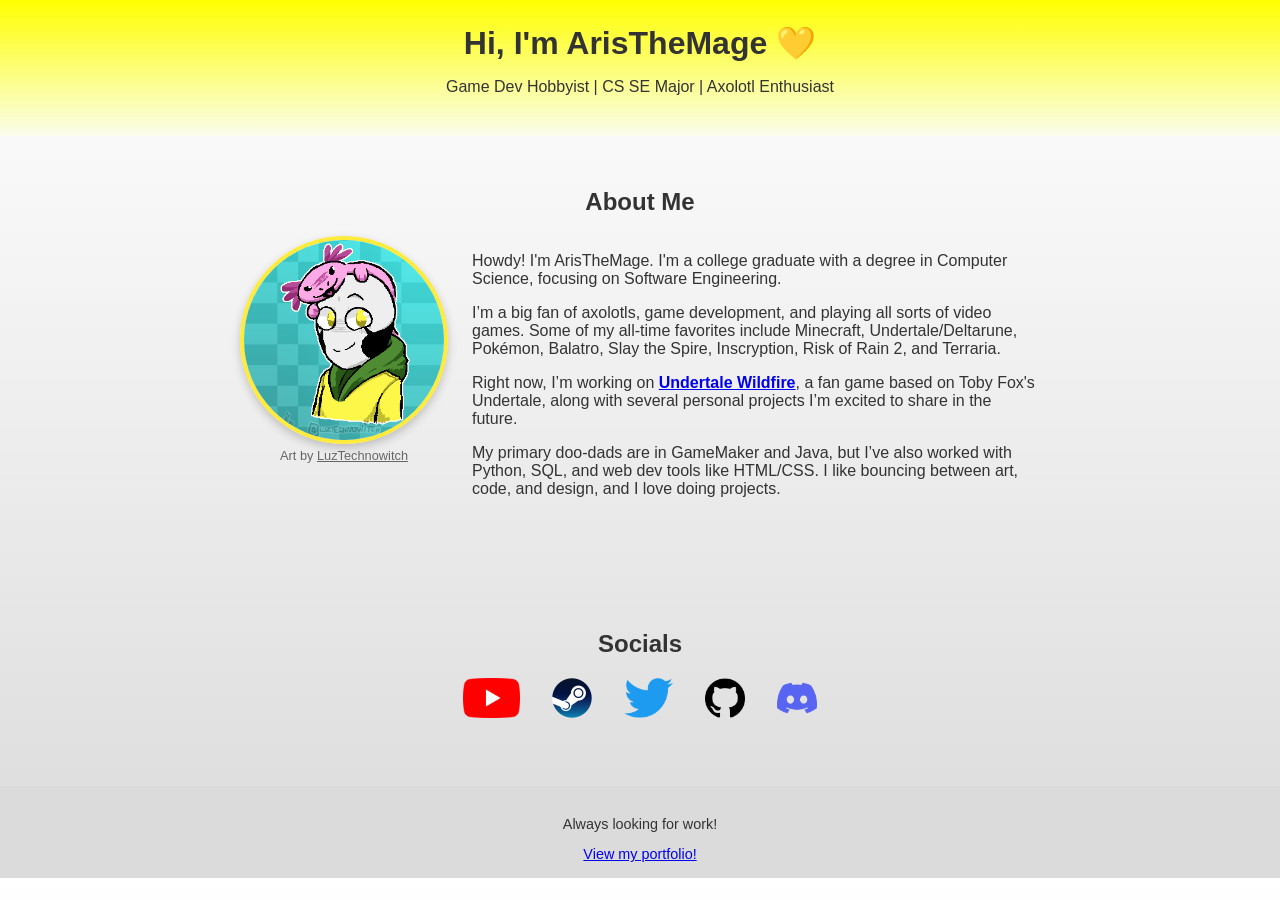
<file: index.html>
<!DOCTYPE html>
<html lang="en">
<head>
  <meta charset="UTF-8"/>
  <meta name="viewport" content="width=device-width, initial-scale=1.0"/>
  <title>ArisTheMage | Game Dev & CS Student</title>
  <style>
    body {
      margin: 0;
      font-family: 'Segoe UI', sans-serif;
      background-color: #fffef5;
      color: #333;
    }

    header {
		background: linear-gradient(to bottom, yellow, #FAFDEC);
		margin: 0;
		font-family: sans-serif;
      padding: 1.5rem;
      text-align: center;
    }

    header h1 {
      margin: 0;
    }

    nav {
      text-align: center;
      margin-top: 10px;
    }

    nav a {
      margin: 0 15px;
      text-decoration: none;
      color: #333;
      font-weight: bold;
    }

    section {
      padding: 2rem;
      max-width: 800px;
      margin: auto;
    }

    footer {
      background-color: #DBDBDB;
      text-align: center;
      padding: 1rem;
      font-size: 0.9rem;
    }

	.profile-pic {
	  width: 200px;
	  height: 200px;
	  object-fit: cover;
	  border-radius: 50%;
	  border: 4px solid #ffeb3b;
	  box-shadow: 0 4px 10px rgba(0, 0, 0, 0.2);
	}
	#contact a img {
	  transition: transform 0.2s ease, filter 0.2s ease;
	}

	#contact a:hover img {
	  transform: scale(1.1);
	  filter: brightness(1.2);
	}

	body {
		background: linear-gradient(to bottom, white, #DBDBDB);
		margin: 0;
		padding: 0;
		font-family: sans-serif;
	 }
  </style>
</head>
<body>

  <header>
    <h1>Hi, I'm ArisTheMage 💛</h1>
    <p>Game Dev Hobbyist | CS SE Major | Axolotl Enthusiast</p>
  </header>

<section id="about">
  <h2><center>About Me</center></h2>
  <div style="display: flex; align-items: flex-start; gap: 1.5rem; flex-wrap: wrap;">
    <figure style="margin: 0; text-align: center;">
      <img src="images/Pfp.png" alt="Profile picture" class="profile-pic" />
      <figcaption style="font-size: 0.8rem; color: #666;">Art by <a href="https://x.com/luztechnowitch" target="_blank" rel="noopener noreferrer" style="color: #666; text-decoration: underline;">LuzTechnowitch</a></figcaption>
    </figure>
    <div style="flex: 1; min-width: 250px;">
      <p>
        Howdy! I'm ArisTheMage. I'm a college graduate with a degree in Computer Science, focusing on Software Engineering.
      </p>
      <p>
        I’m a big fan of axolotls, game development, and playing all sorts of video games. Some of my all-time favorites include Minecraft, Undertale/Deltarune, Pokémon, Balatro, Slay the Spire, Inscryption, Risk of Rain 2, and Terraria.
      </p>
      <p>
        Right now, I’m working on <a href="https://gamejolt.com/games/undertalewildfire/868658" target="_blank" rel="noopener noreferrer"><strong>Undertale Wildfire</strong></a>, a fan game based on Toby Fox's Undertale, along with several personal projects I’m excited to share in the future.
      </p>
      <p>
        My primary doo-dads are in GameMaker and Java, but I’ve also worked with Python, SQL, and web dev tools like HTML/CSS. I like bouncing between art, code, and design, and I love doing projects.
      </p>
    </div>
  </div>
</section>



  <section id="contact">
<section id="contact">
  <h2><center>Socials</center></h2>
  <div style="display: flex; justify-content: center; gap: 2rem; flex-wrap: wrap; margin-top: 1rem;">
    <a href="https://www.youtube.com/@ArisTheMage" target="_blank" rel="noopener noreferrer">
      <img src="images/youtube.png" alt="YouTube" style="width: auto; height: 40px;" />
    </a>
    <a href="https://steamcommunity.com/id/aristhemage/" target="_blank" rel="noopener noreferrer">
      <img src="images/steam.png" alt="Steam" style="width: 40px; height: 40px;" />
    </a>
    <a href="https://x.com/Aris_The_Mage" target="_blank" rel="noopener noreferrer">
      <img src="images/twitter.png" alt="Twitter, Yes, Twitter, not X That's dumb. Do people even see alts anyway?" style="width: auto; height: 40px;" />
    </a>
    <a href="https://github.com/aristhemage" target="_blank" rel="noopener noreferrer">
      <img src="images/github.png" alt="GitHub" style="width: autopx; height: 40px;" />
    </a>
	
	 <a href="https://discord.com/users/264171436090851330" target="_blank" rel="noopener noreferrer">
      <img src="images/discord.png" alt="Discord" style="width: 40px; height: 40px;" />
    </a>
  </div>
</section>


  </section>

  <footer>
     <center> <p>Always looking for work!</p> <a href="portfolio.html">View my portfolio!</a></center>
  </footer>

</body>
</html>
</file>
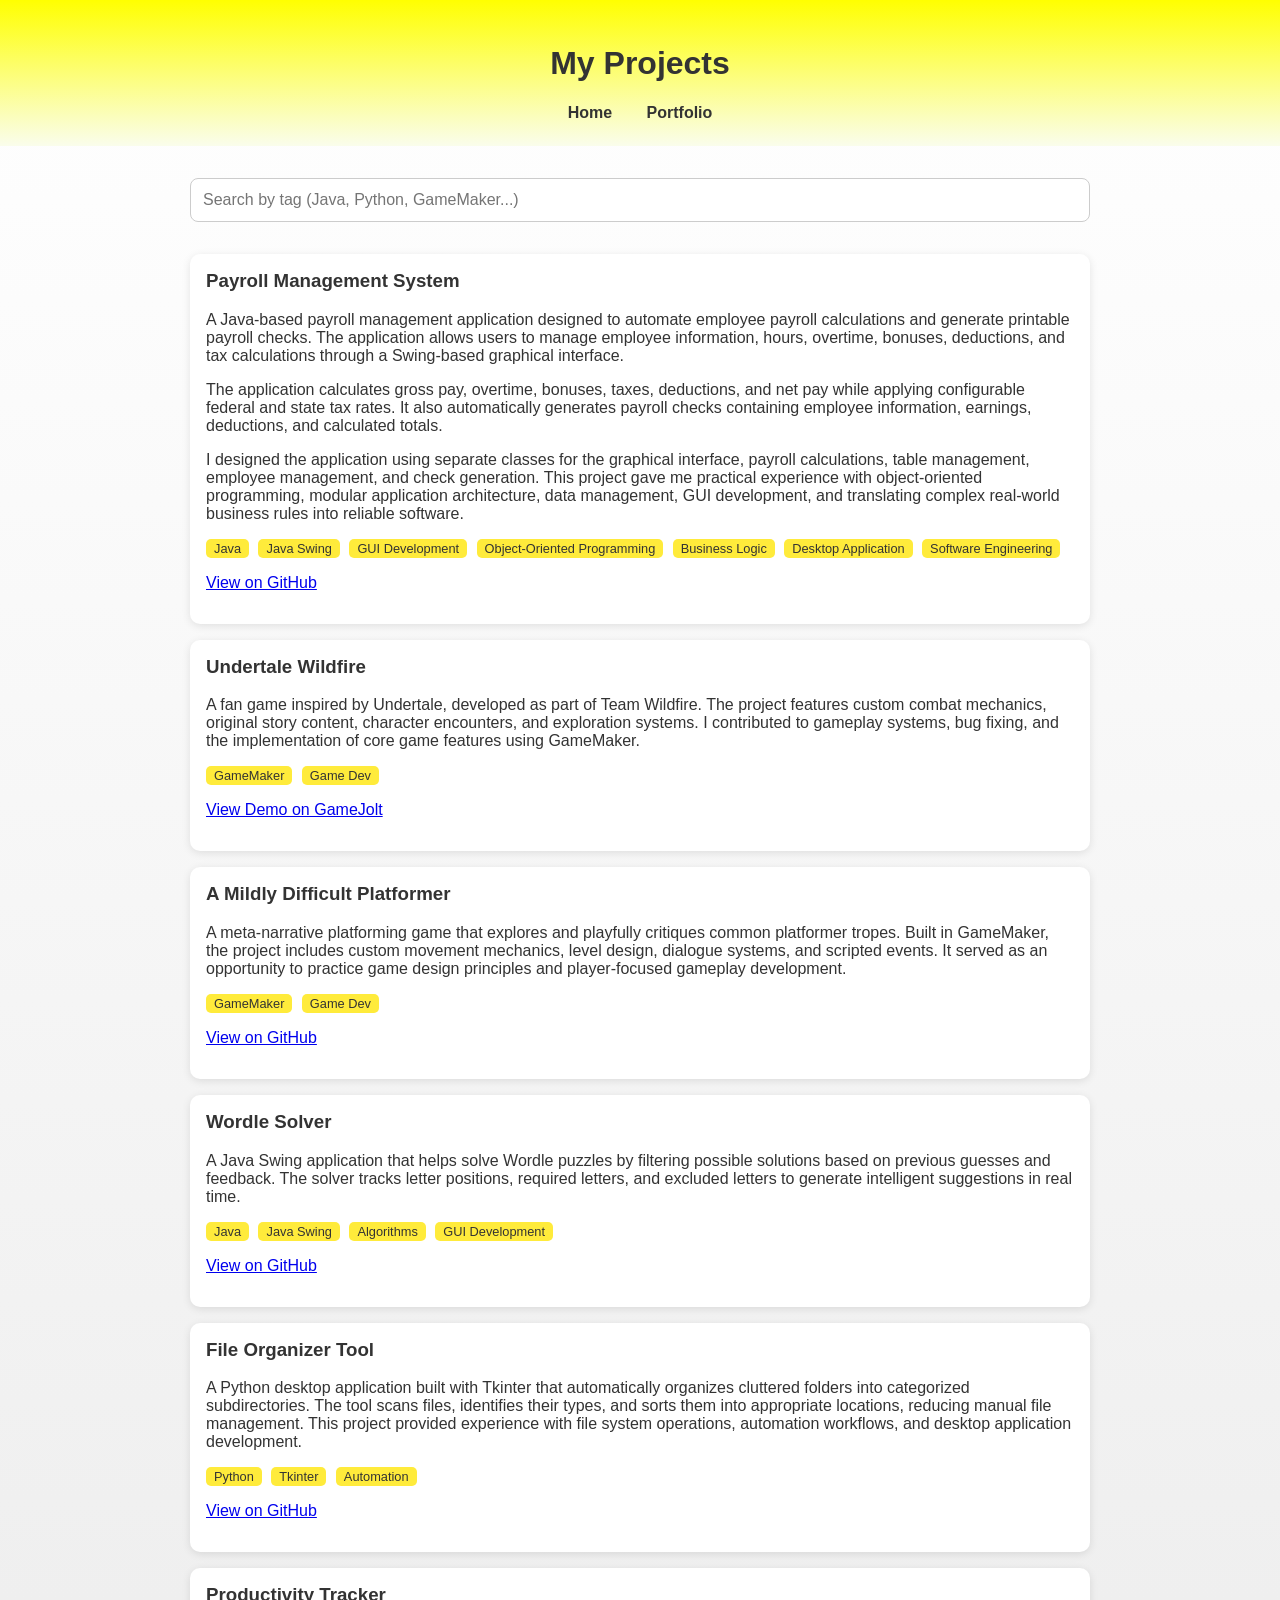
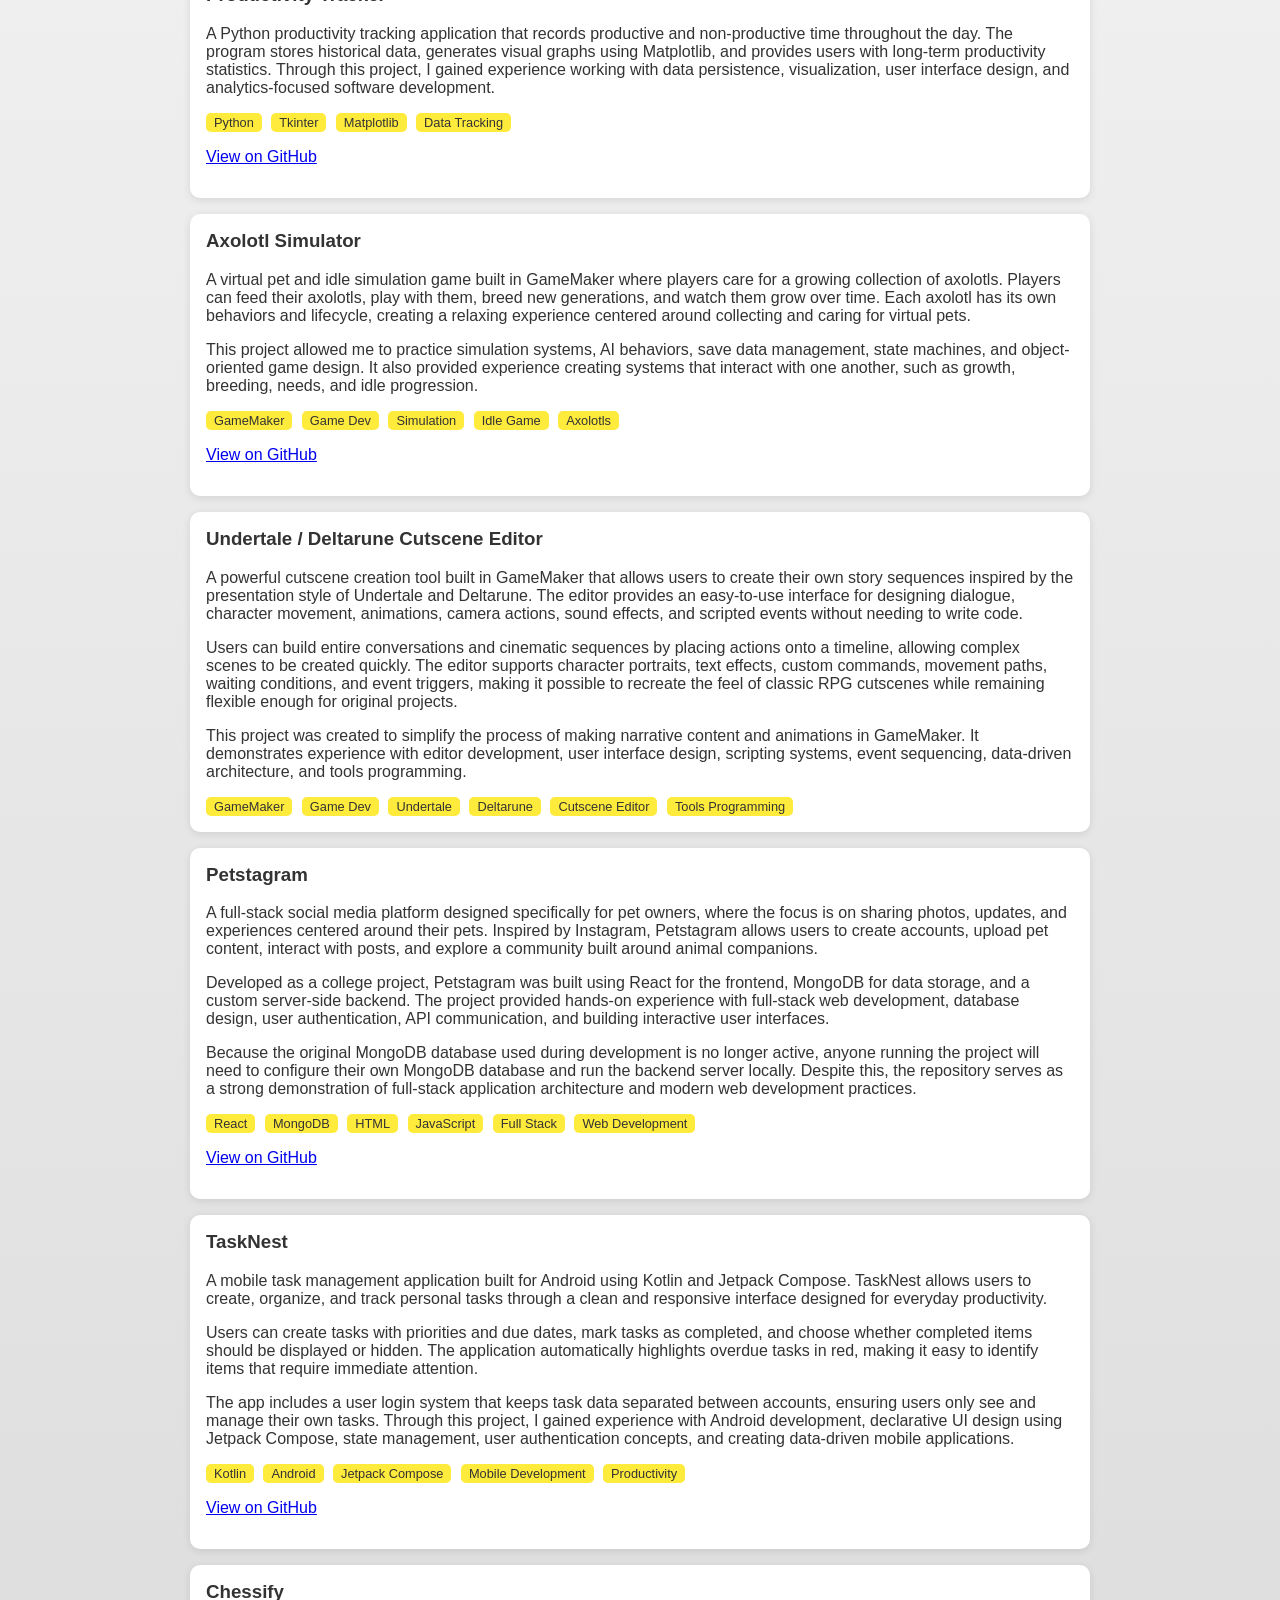
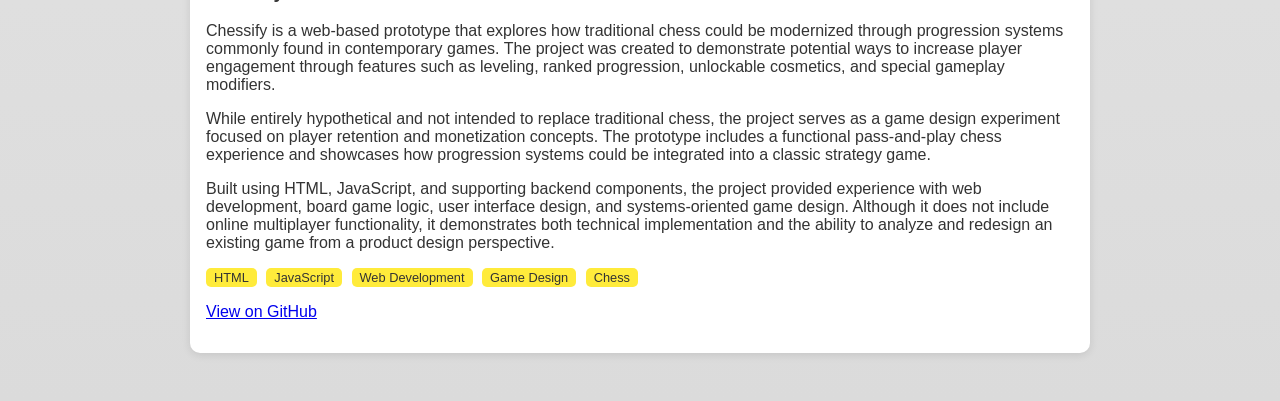
<file: portfolio.html>
<!DOCTYPE html>
<html lang="en">
<head>
    <meta charset="UTF-8">
    <meta name="viewport" content="width=device-width, initial-scale=1.0">
    <title>My Portfolio</title>

    <link rel="stylesheet" href="style.css">
</head>

<body>

<header>
    <h1>My Projects</h1>
    <nav>
        <a href="index.html">Home</a>
        <a href="portfolio.html">Portfolio</a>
    </nav>
</header>

<section>

    <div class="search-container">
        <input
            type="text"
            id="tagSearch"
            placeholder="Search by tag (Java, Python, GameMaker...)"
            onkeyup="filterProjects()">
    </div>

<div class="project" data-tags="java swing payroll gui business-logic desktop-application software-engineering">

    <h3>Payroll Management System</h3>

    <p>
        A Java-based payroll management application designed to automate
        employee payroll calculations and generate printable payroll checks.
        The application allows users to manage employee information, hours,
        overtime, bonuses, deductions, and tax calculations through a
        Swing-based graphical interface.
    </p>

    <p>
        The application calculates gross pay, overtime, bonuses, taxes,
        deductions, and net pay while applying configurable federal and
        state tax rates. It also automatically generates payroll checks
        containing employee information, earnings, deductions, and
        calculated totals.
    </p>

    <p>
        I designed the application using separate classes for the graphical
        interface, payroll calculations, table management, employee
        management, and check generation. This project gave me practical
        experience with object-oriented programming, modular application
        architecture, data management, GUI development, and translating
        complex real-world business rules into reliable software.
    </p>

    <span class="tag">Java</span>
    <span class="tag">Java Swing</span>
    <span class="tag">GUI Development</span>
    <span class="tag">Object-Oriented Programming</span>
    <span class="tag">Business Logic</span>
    <span class="tag">Desktop Application</span>
    <span class="tag">Software Engineering</span>

    <p>
        <a href="https://github.com/aristhemage/Ben-Mays-Payroll-Program"
           target="_blank"
           rel="noopener noreferrer">
            View on GitHub
        </a>
    </p>

</div>
    <div class="project" data-tags="gamemaker game-dev undertale">
        <h3>Undertale Wildfire</h3>
		<p>
			A fan game inspired by Undertale, developed as part of Team Wildfire.
			The project features custom combat mechanics, original story content,
			character encounters, and exploration systems.
			I contributed to gameplay systems, bug fixing, and the implementation
			of core game features using GameMaker.
		</p>

        <span class="tag">GameMaker</span>
        <span class="tag">Game Dev</span>

        <p>
            <a href="https://gamejolt.com/games/undertalewildfire/868658"
               target="_blank"
               rel="noopener noreferrer">
                View Demo on GameJolt
            </a>
        </p>
    </div>

    <div class="project" data-tags="gamemaker game-dev platformer">
        <h3>A Mildly Difficult Platformer</h3>
		<p>
			A meta-narrative platforming game that explores and playfully critiques
			common platformer tropes. Built in GameMaker, the project includes custom
			movement mechanics, level design, dialogue systems, and scripted events.
			It served as an opportunity to practice game design principles and
			player-focused gameplay development.
		</p>
        <span class="tag">GameMaker</span>
        <span class="tag">Game Dev</span>

        <p>
            <a href="https://github.com/aristhemage/AMDP"
               target="_blank"
               rel="noopener noreferrer">
                View on GitHub
            </a>
        </p>
    </div>

    <div class="project" data-tags="java swing algorithms gui">
        <h3>Wordle Solver</h3>

        <p>
            A Java Swing application that helps solve Wordle puzzles by
            filtering possible solutions based on previous guesses and
            feedback. The solver tracks letter positions, required letters,
            and excluded letters to generate intelligent suggestions in
            real time.
        </p>

        <span class="tag">Java</span>
        <span class="tag">Java Swing</span>
        <span class="tag">Algorithms</span>
        <span class="tag">GUI Development</span>

        <p>
            <a href="https://github.com/aristhemage/WorldeSolver/tree/main"
               target="_blank"
               rel="noopener noreferrer">
                View on GitHub
            </a>
        </p>
    </div>

    <div class="project" data-tags="python tkinter automation">
        <h3>File Organizer Tool</h3>

		<p>
			A Python desktop application built with Tkinter that automatically
			organizes cluttered folders into categorized subdirectories. The tool
			scans files, identifies their types, and sorts them into appropriate
			locations, reducing manual file management. This project provided
			experience with file system operations, automation workflows, and
			desktop application development.
		</p>

        <span class="tag">Python</span>
        <span class="tag">Tkinter</span>
        <span class="tag">Automation</span>

        <p>
            <a href="https://github.com/aristhemage/Folder-Organizer"
               target="_blank"
               rel="noopener noreferrer">
                View on GitHub
            </a>
        </p>
    </div>

    <div class="project" data-tags="python tkinter matplotlib data-tracking">
        <h3>Productivity Tracker</h3>

		<p>
			A Python productivity tracking application that records productive and
			non-productive time throughout the day. The program stores historical
			data, generates visual graphs using Matplotlib, and provides users with
			long-term productivity statistics. Through this project, I gained
			experience working with data persistence, visualization, user interface
			design, and analytics-focused software development.
		</p>

        <span class="tag">Python</span>
        <span class="tag">Tkinter</span>
        <span class="tag">Matplotlib</span>
        <span class="tag">Data Tracking</span>

        <p>
            <a href="https://github.com/aristhemage/Productivity-Tracker"
               target="_blank"
               rel="noopener noreferrer">
                View on GitHub
            </a>
        </p>
    </div>
	
	<div class="project" data-tags="gamemaker game-dev simulation idle-game axolotl">

    <h3>Axolotl Simulator</h3>

    <p>
        A virtual pet and idle simulation game built in GameMaker where players
        care for a growing collection of axolotls. Players can feed their
        axolotls, play with them, breed new generations, and watch them grow
        over time. Each axolotl has its own behaviors and lifecycle, creating
        a relaxing experience centered around collecting and caring for virtual pets.
    </p>

    <p>
        This project allowed me to practice simulation systems, AI behaviors,
        save data management, state machines, and object-oriented game design.
        It also provided experience creating systems that interact with one
        another, such as growth, breeding, needs, and idle progression.
    </p>

    <span class="tag">GameMaker</span>
    <span class="tag">Game Dev</span>
    <span class="tag">Simulation</span>
    <span class="tag">Idle Game</span>
    <span class="tag">Axolotls</span>

    <p>
        <a href="https://github.com/aristhemage/Axolotl-Sim"
           target="_blank"
           rel="noopener noreferrer">
            View on GitHub
        </a>
    </p>

</div>

<div class="project" data-tags="gamemaker game-dev undertale deltarune cutscene-editor animation-tool">

    <h3>Undertale / Deltarune Cutscene Editor</h3>

    <p>
        A powerful cutscene creation tool built in GameMaker that allows users
        to create their own story sequences inspired by the presentation style
        of Undertale and Deltarune. The editor provides an easy-to-use interface
        for designing dialogue, character movement, animations, camera actions,
        sound effects, and scripted events without needing to write code.
    </p>

    <p>
        Users can build entire conversations and cinematic sequences by placing
        actions onto a timeline, allowing complex scenes to be created quickly.
        The editor supports character portraits, text effects, custom commands,
        movement paths, waiting conditions, and event triggers, making it
        possible to recreate the feel of classic RPG cutscenes while remaining
        flexible enough for original projects.
    </p>

    <p>
        This project was created to simplify the process of making narrative
        content and animations in GameMaker. It demonstrates experience with
        editor development, user interface design, scripting systems, event
        sequencing, data-driven architecture, and tools programming.
    </p>

    <span class="tag">GameMaker</span>
    <span class="tag">Game Dev</span>
    <span class="tag">Undertale</span>
    <span class="tag">Deltarune</span>
    <span class="tag">Cutscene Editor</span>
    <span class="tag">Tools Programming</span>

</div>

<div class="project" data-tags="react html css javascript mongodb full-stack social-media web-development">

    <h3>Petstagram</h3>

    <p>
        A full-stack social media platform designed specifically for pet owners,
        where the focus is on sharing photos, updates, and experiences centered
        around their pets. Inspired by Instagram, Petstagram allows users to
        create accounts, upload pet content, interact with posts, and explore
        a community built around animal companions.
    </p>

    <p>
        Developed as a college project, Petstagram was built using React for
        the frontend, MongoDB for data storage, and a custom server-side backend.
        The project provided hands-on experience with full-stack web development,
        database design, user authentication, API communication, and building
        interactive user interfaces.
    </p>

    <p>
        Because the original MongoDB database used during development is no
        longer active, anyone running the project will need to configure their
        own MongoDB database and run the backend server locally. Despite this,
        the repository serves as a strong demonstration of full-stack application
        architecture and modern web development practices.
    </p>

    <span class="tag">React</span>
    <span class="tag">MongoDB</span>
    <span class="tag">HTML</span>
    <span class="tag">JavaScript</span>
    <span class="tag">Full Stack</span>
    <span class="tag">Web Development</span>

    <p>
        <a href="https://github.com/aristhemage/Petstagram"
           target="_blank"
           rel="noopener noreferrer">
            View on GitHub
        </a>
    </p>

</div>

<div class="project" data-tags="kotlin android jetpack-compose mobile-development task-management">

    <h3>TaskNest</h3>

    <p>
        A mobile task management application built for Android using Kotlin
        and Jetpack Compose. TaskNest allows users to create, organize, and
        track personal tasks through a clean and responsive interface designed
        for everyday productivity.
    </p>

    <p>
        Users can create tasks with priorities and due dates, mark tasks as
        completed, and choose whether completed items should be displayed or
        hidden. The application automatically highlights overdue tasks in red,
        making it easy to identify items that require immediate attention.
    </p>

    <p>
        The app includes a user login system that keeps task data separated
        between accounts, ensuring users only see and manage their own tasks.
        Through this project, I gained experience with Android development,
        declarative UI design using Jetpack Compose, state management, user
        authentication concepts, and creating data-driven mobile applications.
    </p>

    <span class="tag">Kotlin</span>
    <span class="tag">Android</span>
    <span class="tag">Jetpack Compose</span>
    <span class="tag">Mobile Development</span>
    <span class="tag">Productivity</span>

    <p>
        <a href="https://github.com/aristhemage/TaskNesk"
           target="_blank"
           rel="noopener noreferrer">
            View on GitHub
        </a>
    </p>
	
</div>

	<div class="project" data-tags="html javascript web-development game-design chess prototype">

    <h3>Chessify</h3>

    <p>
        Chessify is a web-based prototype that explores how traditional chess
        could be modernized through progression systems commonly found in
        contemporary games. The project was created to demonstrate potential
        ways to increase player engagement through features such as leveling,
        ranked progression, unlockable cosmetics, and special gameplay
        modifiers.
    </p>

    <p>
        While entirely hypothetical and not intended to replace traditional
        chess, the project serves as a game design experiment focused on player
        retention and monetization concepts. The prototype includes a functional
        pass-and-play chess experience and showcases how progression systems
        could be integrated into a classic strategy game.
    </p>

    <p>
        Built using HTML, JavaScript, and supporting backend components, the
        project provided experience with web development, board game logic,
        user interface design, and systems-oriented game design. Although it
        does not include online multiplayer functionality, it demonstrates both
        technical implementation and the ability to analyze and redesign an
        existing game from a product design perspective.
    </p>

    <span class="tag">HTML</span>
    <span class="tag">JavaScript</span>
    <span class="tag">Web Development</span>
    <span class="tag">Game Design</span>
    <span class="tag">Chess</span>

    <p>
        <a href="https://github.com/aristhemage/Chessify"
           target="_blank"
           rel="noopener noreferrer">
            View on GitHub
        </a>
    </p>

</section>

<script>
function filterProjects() {
    const input = document.getElementById("tagSearch");
    const filter = input.value.toLowerCase();

    const projects = document.getElementsByClassName("project");

    for (let i = 0; i < projects.length; i++) {
        const tags = (projects[i].getAttribute("data-tags") || "").toLowerCase();

        if (tags.includes(filter)) {
            projects[i].style.display = "";
        } else {
            projects[i].style.display = "none";
        }
    }
}
</script>

</body>
</html>
</file>
<file: style.css>
.search-container {
    margin-bottom: 2rem;
}

#tagSearch {
    width: 100%;
    padding: 12px;
    font-size: 1rem;
    border-radius: 8px;
    border: 1px solid #ccc;
    box-sizing: border-box;
}

body {
  margin: 0;
  font-family: 'Segoe UI', sans-serif;
  background: linear-gradient(to bottom, white, #DBDBDB);
  color: #333;
}

header {
  background: linear-gradient(to bottom, yellow, #FAFDEC);
  padding: 1.5rem;
  text-align: center;
}

nav a {
  margin: 0 15px;
  text-decoration: none;
  font-weight: bold;
  color: #333;
}

section {
  max-width: 900px;
  margin: auto;
  padding: 2rem;
}

.project {
  background: white;
  padding: 1rem;
  margin-bottom: 1rem;
  border-radius: 10px;
  box-shadow: 0 2px 8px rgba(0,0,0,0.1);
}

.project h3 {
  margin-top: 0;
}

.tag {
  display: inline-block;
  background: #ffeb3b;
  padding: 2px 8px;
  border-radius: 5px;
  font-size: 0.8rem;
  margin-right: 5px;
}

footer {
  text-align: center;
  padding: 1rem;
  font-size: 0.9rem;
}
</file>
